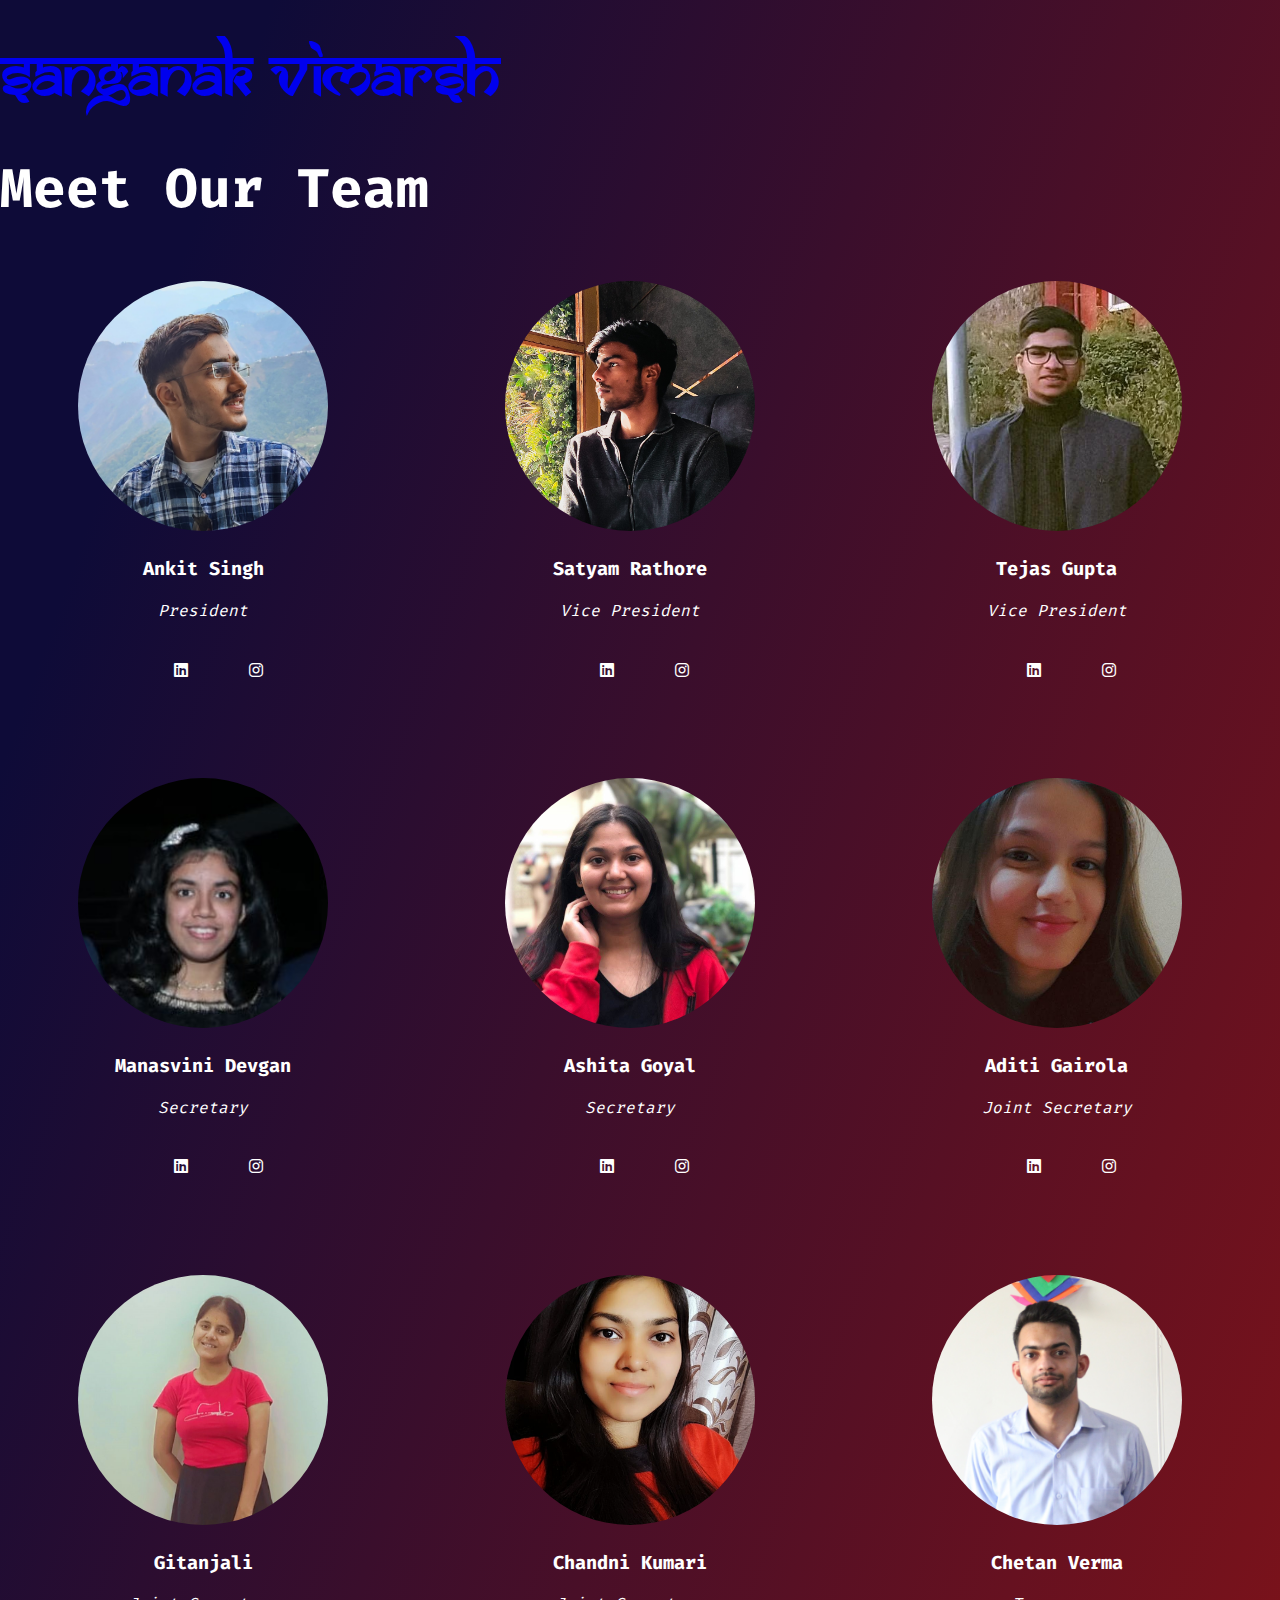
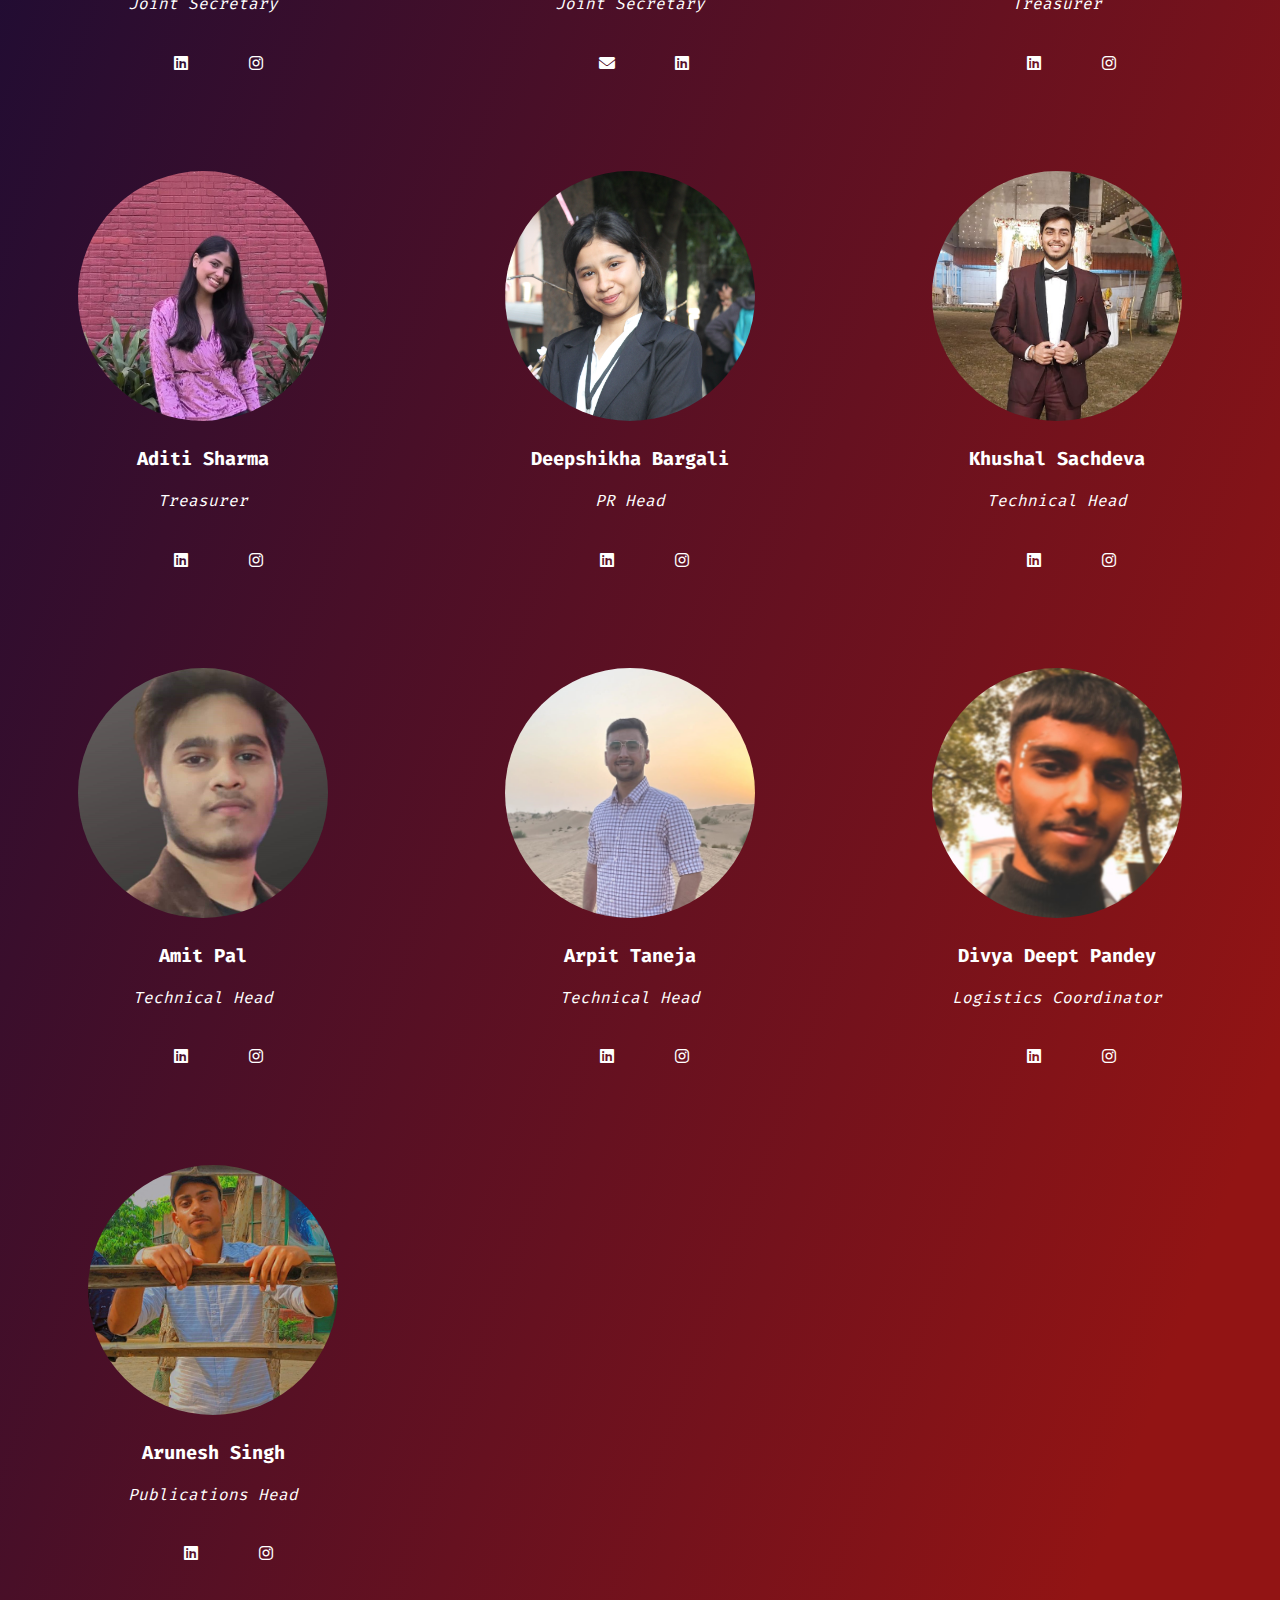
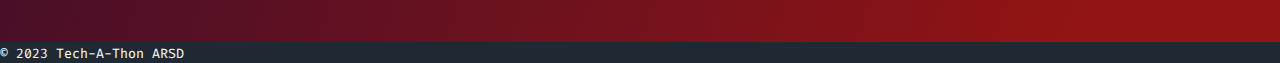
<file: team.html>
<!DOCTYPE html>
<html lang="en">

<head>
  <meta charset="UTF-8">
  <meta property="og:image" content="https://techathon-arsd.netlify.app/imgs/wlogo-01.png" />
  <meta property="og:image:secure_url" content="https://techathon-arsd.netlify.app/imgs/wlogo-01.png" />
  <meta property="og:image:type" content="image/jpeg" />
  <link rel="shortcut icon" href="./imgs/logo.png" type="image/x-icon">
  <title>Event Team</title>

  <!-- Bootstrap CSS -->
  <link rel="stylesheet" href="./styles/style.css" />
  <link href="https://cdn.jsdelivr.net/npm/bootstrap@5.1.3/dist/css/bootstrap.min.css" rel="stylesheet"
    integrity="sha384-1BmE4kWBq78iYhFldvKuhfTAU6auU8tT94WrHftjDbrCEXSU1oBoqyl2QvZ6jIW3" crossorigin="anonymous">
  <link rel="stylesheet" href="https://cdnjs.cloudflare.com/ajax/libs/font-awesome/6.0.0/css/all.min.css"
    integrity="sha512-9usAa10IRO0HhonpyAIVpjrylPvoDwiPUiKdWk5t3PyolY1cOd4DSE0Ga+ri4AuTroPR5aQvXU9xC6qOPnzFeg=="
    crossorigin="anonymous" referrerpolicy="no-referrer" />
  <!-- Custom CSS -->
  <style>
    @import url('https://fonts.googleapis.com/css2?family=Poppins:wght@300;400;500;600;700;800;900&display=swap');

    body,
    html {
      max-width: 100%;
      overflow-x: hidden;
      margin: 0px;
      padding: 0px;
      color: white !important;
      background: linear-gradient(109.6deg,
          rgb(14, 11, 56) 11.2%,
          rgb(146, 20, 20) 91.1%);
    }

    a#headline h1 span:hover{
      color:aqua;
    }

    .main {
      display: grid;
      grid-template-columns: repeat(auto-fit, minmax(400px, 1fr));
      place-items: center;
    }

    /* .main>div {
      border: 1px solid black;
    } */

    .team-member {
      text-align: center;
      padding: 20px;
      margin-right: 20px;
      margin-bottom: 20px;
    }

    .team-member img {
      width: 250px;
      height: 250px;
      border-radius: 50%;
      object-fit: cover;
    }

    .team-member h3 {
      margin-top: 20px;
    }

    .team-member p {
      font-style: italic;
      margin-top: 5px;
      margin-bottom: 10px;
    }

    .social-icons {
      display: flex;
      list-style: none;
      text-align: center;
      justify-content: center;
    }

    .social-icons li {
      width: 25px;
      height: 25px;
      /* border: 1px solid #eee; */
      padding: 20px;
      margin-right: 10px;
      display: flex;
      justify-content: center;
      align-items: center;
      color: #fff;
      border-radius: 5px;
      transition: all 1s
    }

    .social-icons li:hover {
      background: #fff;
      color: #000
    }

    @media (min-width: 768px) {
      .team-member:last-child {
        margin-right: 0;
      }
    }

    @media (max-width:767px) {
      .team-member img {
        height: 300px;
        width: 300px;
      }

      .team-member {
        margin-inline: 25px;
      }
    }
  </style>

</head>

<body>

  <div class="container ">
    <a id="headline" href="./index.html">
      <h1 class="text-center display-2 fw-bold text-white m-5">
        <span id="event-title">संगणक विमर्श</span><span id="event-title-eng">Sanganak Vimarsh</span>
      </h1>
    </a>

    <h1 class="text-center my-5 scrollFadeIn">Meet Our Team</h1>

    <div class="main py-3">

      <!-- Team Member #1 -->
      <div class="text-center team-member scrollFadeIn">

        <img src="./Picture/ankit.jpg" alt="">

        <h3>Ankit Singh</h3>

        <p>President</p>

        <ul class="social-icons ms-0 ps-0">

          <a href="https://www.linkedin.com/in/ankit-singh-145105203/" target="_blank">
            <li><i class="fa-brands fa-linkedin"></i></li>
          </a>

          <a href="https://www.instagram.com/_ankit.singh.1322_/" target="_blank">
            <li><i class="fa-brands fa-instagram"></i></li>
          </a>
        </ul>
      </div>

      <!-- Team Member #2 -->
      <div class="text-center team-member scrollFadeIn">

        <img src="./Picture/satyam.jpg" alt="">

        <h3>Satyam Rathore</h3>

        <p>Vice President</p>

        <ul class="social-icons ms-0 ps-0">

          <a href="https://www.linkedin.com/in/satyam-rathore-85730b226/" target="_blank">
            <li><i class="fa-brands fa-linkedin"></i></li>
          </a>

          <a href="https://www.instagram.com/satyam.rathore0_0" target="_blank">
            <li><i class="fa-brands fa-instagram"></i></li>
          </a>
        </ul>
      </div>

      <!-- Team Member #3 -->
      <div class="text-center team-member scrollFadeIn">

        <img src="./Picture/tejas.png" alt="">

        <h3>Tejas Gupta</h3>

        <p>Vice President</p>

        <ul class="social-icons ms-0 ps-0">

          <a href="https://www.linkedin.com/in/tejasgupta018/" target="_blank">
            <li><i class="fa-brands fa-linkedin"></i></li>
          </a>

          <a href="https://www.instagram.com/tejasgupta018/" target="_blank">
            <li><i class="fa-brands fa-instagram"></i></li>
          </a>
        </ul>
      </div>

      <!-- Team Member #4 -->
      <div class="text-center team-member scrollFadeIn">

        <img src="./Picture/mansawini.jpeg" alt="">

        <h3>Manasvini Devgan</h3>

        <p>Secretary</p>

        <ul class="social-icons ms-0 ps-0">

          <a href="https://www.linkedin.com/in/manasvini-devgan-288b03234/" target="_blank">
            <li><i class="fa-brands fa-linkedin"></i></li>
          </a>

          <a href="https://www.instagram.com/manna5878/" target="_blank">
            <li><i class="fa-brands fa-instagram"></i></li>
          </a>
        </ul>
      </div>

      <!-- Team Member #5 -->
      <div class="text-center team-member scrollFadeIn">

        <img src="./Picture/ashita.jpg" alt="">

        <h3>Ashita Goyal </h3>

        <p>Secretary</p>

        <ul class="social-icons ms-0 ps-0">

          <a href="https://www.linkedin.com/in/ashita-goyal-aa89b8213/" target="_blank">
            <li><i class="fa-brands fa-linkedin"></i></li>
          </a>

          <a href="https://instagram.com/ashitagoyal_?igshid=YmMyMTA2M2Y=" target="_blank">
            <li><i class="fa-brands fa-instagram"></i></li>
          </a>
        </ul>
      </div>

      <!-- Team Member #6 -->
      <div class="text-center team-member scrollFadeIn">

        <img src="./Picture/aditi gairola.jpg" alt="">

        <h3>Aditi Gairola </h3>

        <p>Joint Secretary</p>

        <ul class="social-icons ms-0 ps-0">

          <a href="" target="_blank">
            <li><i class="fa-brands fa-linkedin"></i></li>
          </a>

          <a href="https://instagram.com/aditi_gairola17?igshid=ZDdkNTZiNTM=" target="_blank">
            <li><i class="fa-brands fa-instagram"></i></li>
          </a>
        </ul>
      </div>

      <!-- Team Member #7 -->
      <div class="text-center team-member scrollFadeIn">

        <img src="./Picture/gitanjali.jpeg" alt="">

        <h3>Gitanjali</h3>

        <p>Joint Secretary</p>

        <ul class="social-icons ms-0 ps-0">

          <a href="https://www.linkedin.com/in/gitanjali-mukeria-8599b3223/" target="_blank">
            <li><i class="fa-brands fa-linkedin"></i></li>
          </a>

          <a href="https://instagram.com/gitanjalimukeria?igshid=ZDdkNTZiNTM=" target="_blank">
            <li><i class="fa-brands fa-instagram"></i></li>
          </a>
        </ul>
      </div>

      <!-- Team Member #8 -->
      <div class="text-center team-member scrollFadeIn">

        <img src="./Picture/chandni.jpg" alt="">

        <h3>Chandni Kumari</h3>

        <p>Joint Secretary</p>

        <ul class="social-icons ms-0 ps-0">

          <a href="mailto:88023@arsd.du.ac.in" target="_blank">
            <li><i class="fa fa-envelope"></i></li>
          </a>

          <a href="" target="_blank">
            <li><i class="fa-brands fa-linkedin"></i></li>
          </a>
        </ul>
      </div>

      <!-- Team Member #9 -->
      <div class="text-center team-member scrollFadeIn">

        <img src="./Picture/chetan.JPG" alt="">

        <h3>Chetan Verma</h3>

        <p>Treasurer</p>

        <ul class="social-icons ms-0 ps-0">

          <a href="" target="_blank">
            <li><i class="fa-brands fa-linkedin"></i></li>
          </a>

          <a href="https://www.instagram.com/i.chetanverma/" target="_blank">
            <li><i class="fa-brands fa-instagram"></i></li>
          </a>
        </ul>
      </div>

      <!-- Team Member #10 -->
      <div class="text-center team-member scrollFadeIn">

        <img src="./Picture/aditi sharma1.jpg" alt="">

        <h3>Aditi Sharma</h3>

        <p>Treasurer</p>

        <ul class="social-icons ms-0 ps-0">

          <a href="https://www.linkedin.com/in/aditi-sharma-1b2861209" target="_blank">
            <li><i class="fa-brands fa-linkedin"></i></li>
          </a>

          <a href="https://www.instagram.com/_itidaa_/" target="_blank">
            <li><i class="fa-brands fa-instagram"></i></li>
          </a>
        </ul>
      </div>

      <!-- Team Member #11 -->
      <div class="text-center team-member scrollFadeIn">

        <img src="./Picture/deepshikha.jpg" alt="">

        <h3>Deepshikha Bargali</h3>

        <p>PR Head</p>

        <ul class="social-icons ms-0 ps-0">

          <a href="https://www.linkedin.com/in/deepshikha-bargali-a0a942249/" target="_blank">
            <li><i class="fa-brands fa-linkedin"></i></li>
          </a>

          <a href="https://www.instagram.com/Nonx_burgal/" target="_blank">
            <li><i class="fa-brands fa-instagram"></i></li>
          </a>
        </ul>
      </div>

      <!-- Team Member #12 -->
      <div class="text-center team-member scrollFadeIn">

        <img src="./Picture/khushal.jpeg" alt="">

        <h3>Khushal Sachdeva</h3>

        <p>Technical Head</p>

        <ul class="social-icons ms-0 ps-0">

          <a href="https://www.linkedin.com/in/khushalsachdeva/" target="_blank">
            <li><i class="fa-brands fa-linkedin"></i></li>
          </a>

          <a href="https://www.instagram.com/kswasthere/" target="_blank">
            <li><i class="fa-brands fa-instagram"></i></li>
          </a>
        </ul>
      </div>


      <!-- Team Member #13 -->
      <div class="text-center team-member scrollFadeIn">

        <img src="./Picture/amit.jpg" alt="">

        <h3>Amit Pal</h3>

        <p>Technical Head</p>

        <ul class="social-icons ms-0 ps-0">

          <a href="https://www.linkedin.com/in/amit-pal-985682183/" target="_blank">
            <li><i class="fa-brands fa-linkedin"></i></li>
          </a>

          <a href="https://www.instagram.com/amitpal16181/" target="_blank">
            <li><i class="fa-brands fa-instagram"></i></li>
          </a>
        </ul>
      </div>

      <!-- Team Member #14 -->
      <div class="text-center team-member scrollFadeIn">

        <img src="./Picture/arpit.jpeg" alt="">

        <h3>Arpit Taneja</h3>

        <p>Technical Head</p>

        <ul class="social-icons ms-0 ps-0">

          <a href="https://www.linkedin.com/in/arpittaneja16/" target="_blank">
            <li><i class="fa-brands fa-linkedin"></i></li>
          </a>

          <a href="https://www.instagram.com/arpitttaneja/" target="_blank">
            <li><i class="fa-brands fa-instagram"></i></li>
          </a>
        </ul>
      </div>

      <!-- Team Member #15 -->
      <div class="text-center team-member scrollFadeIn">

        <img src="./Picture/ddp.jpg" alt="">

        <h3>Divya Deept Pandey </h3>

        <p>Logistics Coordinator</p>

        <ul class="social-icons ms-0 ps-0">

          <a href="https://www.linkedin.com/in/divya-deept-pandey-51a1151ba/" target="_blank">
            <li><i class="fa-brands fa-linkedin"></i></li>
          </a>

          <a href="https://www.instagram.com/divya_deept_pandey" target="_blank">
            <li><i class="fa-brands fa-instagram"></i></li>
          </a>
        </ul>
      </div>

      <!-- Team Member #16 -->
      <div class="text-center team-member scrollFadeIn">

        <img src="./Picture/arunesh.jpg" alt="">

        <h3>Arunesh Singh</h3>

        <p>Publications Head</p>

        <ul class="social-icons ms-0 ps-0">

          <a href="" target="_blank">
            <li><i class="fa-brands fa-linkedin"></i></li>
          </a>

          <a href="" target="_blank">
            <li><i class="fa-brands fa-instagram"></i></li>
          </a>
        </ul>
      </div>

    </div><!-- row -->

  </div><!-- container -->

  <footer class="text-center py-2 scrollFadeIn" style="background-color: #1e2933;">
    <small>&#169; 2023 Tech-A-Thon ARSD</small>
  </footer>

  <!-- Bootstrap JS -->
  <script src="https://ajax.googleapis.com/ajax/libs/jquery/3.6.3/jquery.min.js"></script>

  <!-- Latest compiled JavaScript -->
  <script src="https://maxcdn.bootstrapcdn.com/bootstrap/3.4.1/js/bootstrap.min.js"></script>
  <script src="./js/script.js"></script>
</body>

</html>
</file>
<file: styles/style.css>
@import url("https://fonts.googleapis.com/css2?family=Fira+Code:wght@300;400;500;600;700&display=swap");
@import url("https://fonts.googleapis.com/css2?family=Eczar:wght@600&display=swap");

@font-face {
  font-family: "Cascadia Code";
  src: url("../fonts/cc.otf");
}

@font-face {
  font-family: "Samarkan";
  src: url("../fonts/samarkan.ttf");
}

body,
html {
  max-width: 100%;
  overflow-x: hidden;
  margin: 0px;
  padding: 0px;
  color: white !important;
  background: linear-gradient(
    109.6deg,
    rgb(14, 11, 56) 11.2%,
    rgb(146, 20, 20) 91.1%
  );
}

* {
  font-family: "Fira Code", "Courier New", Courier, monospace;
  scroll-behavior: smooth;
}

.navbar {
  z-index: 1000;
  position: absolute !important;
  width: 100%;
  top: 0;
  left: 0;
  background: transparent !important;
}

.navbar-nav {
  margin-right: auto;
}

.logo {
  width: 10em;
  margin-bottom: 1em;
  overflow: hidden;
  border-radius: 50%;
}

.scrollFade {
  opacity: 1;
  pointer-events: all;
}

.scrollFadeIn {
  opacity: 1;
  pointer-events: all;
}

.scrollFadeHome {
  opacity: 1;
  pointer-events: all;
}

.scrollFade--hidden {
  opacity: 0;
  pointer-events: none;
}

.scrollFade--visible {
  opacity: 1;
  pointer-events: all;
}

.scrollFade--animate {
  transition: opacity 0.9s ease-in-out;
}

#home {
  background: url("../imgs/banner.jpg");
  background-repeat: no-repeat;
  background-size: cover;
  height: 100%;
  margin: auto 0;
  padding-top: 3em;
}

#event-title {
  display: none;
  font-family: "Eczar", serif;
  font-size: larger;
}

#event-title-eng {
  font-family: "Samarkan", serif;
  font-size: larger;
}

#event-edition {
  font-family: "Cascadia Code";
  font-size: 3.5rem;
}

.discord-btn {
  background-color: #fff !important;
  border: #fff !important;
  border-radius: 2rem;
  color: #000 !important;
}

a {
  text-decoration: none !important;
}

.social {
  margin: 0 0.5rem;
}

.social i {
  text-align: center;
  color: white;
  padding: 10px;
  border-radius: 50px;
  text-align: center !important;
}

section {
  display: flex;
  align-items: center;
  justify-content: center;
  min-height: 60vh !important;
}

section#home {
  display: flex;
  align-items: center;
  justify-content: center;
  min-height: 100vh !important;
}

section#schedule {
  display: flex;
  align-items: center;
  justify-content: center;
  min-height: 100vh !important;
}

#faq > div {
  width: 75vw;
}

@media (min-width: 768px) {
  #faq > div {
    width: 50%;
  }
}

#event-cont {
  width: 70vw;
}

#contact-cont {
  width: 40vw;
}

.modal-footer {
  justify-content: center !important;
}

.accordion-button::after {
  filter: invert(1);
}

.accordion-body {
  text-align: justify !important;
}

@media (max-width: 1100px) {
  #event-cont,
  #contact-cont,
  #partner-cont {
    width: 90vw;
  }
}

@media (max-width: 991px) {
  .nav-link {
    text-align: center;
    background: rgb(16, 12, 68);
    border-radius: 5px;
    margin-right: 4px;
    margin-left: 4px;
  }

  .nav-item {
    padding: 2px;
  }

  .navbar-collapse{
    background-color: #ffffff91;
    padding-bottom: 0;
  }

  .nav-link:hover{
    background-color: rgba(255, 0, 0, 0.582);
  }

  #home {
    padding-top: 0;
  }

  .lead {
    font-size: 1rem !important;
  }
  
  #about,
  #aboutEvent,
  #events,
  #prizes,
  #partners,
  #faq {
    min-height: 4vh !important;
  }
}

#devf-icon {
  filter: invert(1) brightness(1);
  height: 1em;
}

/* Events */
.scrolling-wrapper {
  overflow-x: auto;
  min-width: 300px;
  max-width: 850px;
}

h1 {
  font-weight: 700;
  font-size: 3.4em;
}

.subtitle {
  font-size: 1.25em;
  opacity: 0.65;
}

.card-block {
  width: calc(15em);
  height: calc(15em);
  margin-bottom: 2em;
  background-color: #fff;
  border: none;
  background-position: center;
  background-size: cover;
  transition: all 0.2s ease-in-out !important;
  border-radius: 10px;
  cursor: pointer;
}
.card-block:hover {
  /* transform: translateY(-5px); */
  transform: scale(0.98);
  background-image: linear-gradient(163deg, #e9390d 0%, #3700ff 100%);
}

.event.card-block:hover,
.prize.card-block:hover {
  /* box-shadow: none; */
  box-shadow: 0px 0px 30px 1px rgba(0, 255, 117, 0.3);
  background-color: #444;
  color: white !important;
  opacity: 0.9;
}

#particles-js {
  z-index: 0;
  opacity: 70%;
  background-color: unset !important;
}

#btn-back-to-top {
  display: block;
  position: fixed;
  bottom: 1rem;
  right: 1rem;
  width: 50px;
  height: 50px;
  color: white;
  border-radius: 50%;
  background: rgb(14, 11, 56) 11.2%;
  box-shadow: 0 0 10px rgba(0, 0, 0, 0.25);
  border: none;
  outline: none;
  cursor: pointer;
  opacity: 30%;
}

#btn-back-to-top:hover {
  opacity: 100;
}

@media screen and (max-width: 500px) {
  #btn-back-to-top {
    display: none;
  }
}

@media screen and (max-width: 800px) {
  #scheduleLaptop{
    display: none;
  }
}

@media screen and (min-width: 800px) {
  #schedulePhone{
    display: none;
  }
}
</file>
